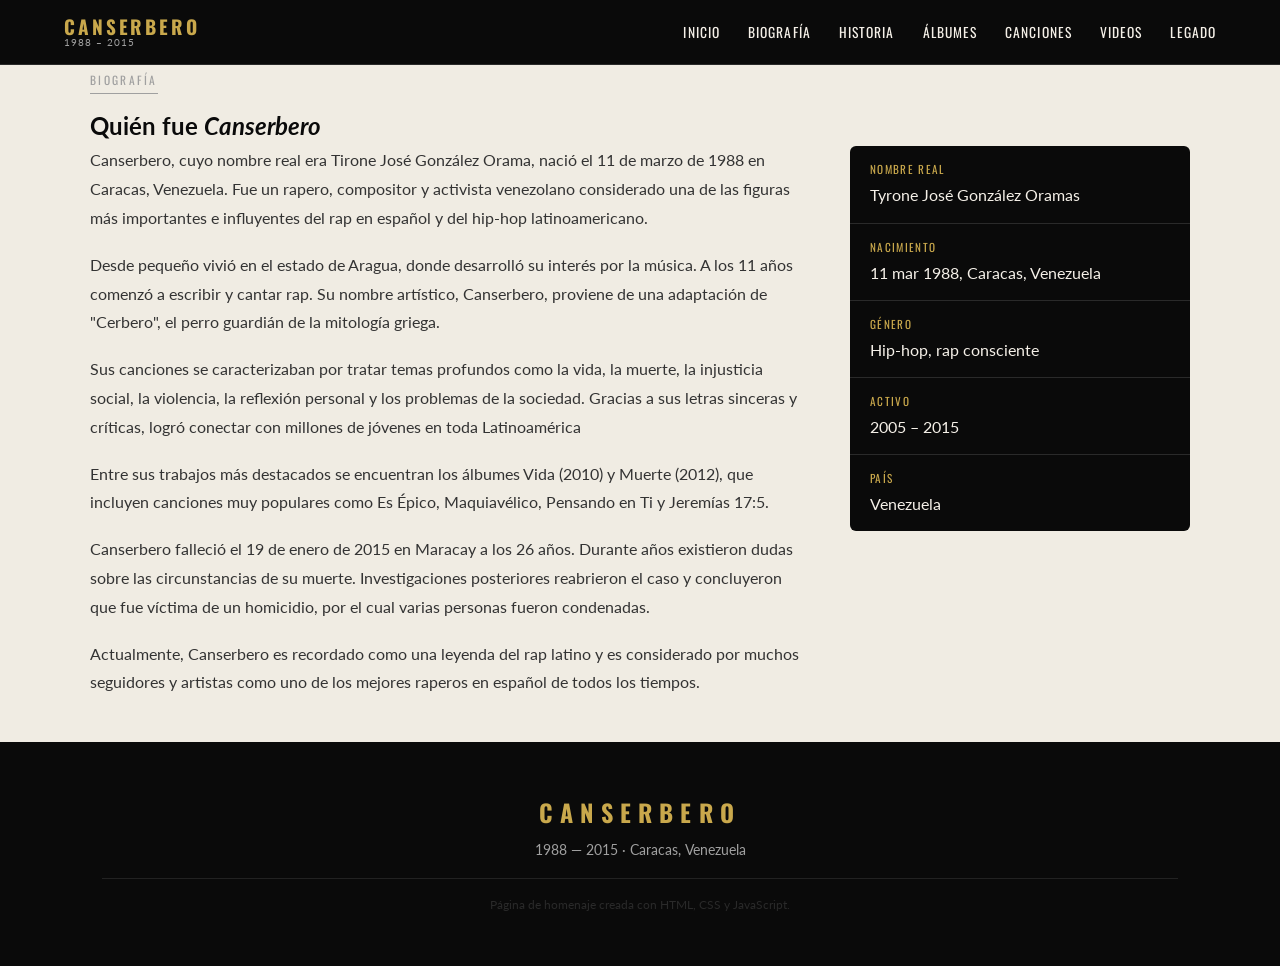
<file: biografia.html>
<!DOCTYPE html>
<html lang="en">

<head>
    <meta charset="UTF-8">
    <meta name="viewport" content="width=device-width, initial-scale=1.0">
    <title>Canserbero — Rap Eterno</title>
    <link rel="preconnect" href="https://fonts.googleapis.com">
    <link
        href="https://fonts.googleapis.com/css2?family=Oswald:wght@300;400;600;700&family=Lato:wght@300;400;700&display=swap"
        rel="stylesheet">
    <link rel="stylesheet" href="Style.css">
</head>

<body>
    <nav id="navbar">
        <div class="nav-logo">
            <span class="logo-principal">CANSERBERO</span>
            <span class="logo-sub">1988 – 2015</span>
        </div>
        <!-- Botón hamburguesa para móvil -->
        <button class="hamburguesa" id="hamburguesa" aria-label="Abrir menú">
            <span></span><span></span><span></span>
        </button>
        <ul class="nav-links" id="nav-links">
            <li><a href="index.html">Inicio</a></li>
            <li><a href="Biografia.html">Biografía</a></li>
            <li><a href="Historia.html">Historia</a></li>
            <li><a href="Albumes.html">Álbumes</a></li>
            <li><a href="Canciones.html">Canciones</a></li>
            <li><a href="Videos.html">Videos</a></li>
            <li><a href="Legado.html">Legado</a></li>
        </ul>
    </nav>

    <div class="seccion-inner">
        <span class="etiqueta">Biografía</span>
        <h2>Quién fue <em>Canserbero</em></h2>
        <div class="bio-grid">
            <div class="bio-texto">
                <p>
                    Canserbero, cuyo nombre real era Tirone José González Orama, nació el 11 de marzo de 1988 en
                    Caracas, Venezuela. Fue un rapero, compositor y activista venezolano considerado una de las figuras
                    más importantes e influyentes del rap en español y del hip-hop latinoamericano.
                </p>
                <p>
                    Desde pequeño vivió en el estado de Aragua, donde desarrolló su interés por la música. A los 11 años
                    comenzó a escribir y cantar rap. Su nombre artístico, Canserbero, proviene de una adaptación de
                    "Cerbero", el perro guardián de la mitología griega.
                </p>
                <p>
                    Sus canciones se caracterizaban por tratar temas profundos como la vida, la muerte, la injusticia
                    social, la violencia, la reflexión personal y los problemas de la sociedad. Gracias a sus letras
                    sinceras y críticas, logró conectar con millones de jóvenes en toda Latinoamérica
                </p>
                <p>
                    Entre sus trabajos más destacados se encuentran los álbumes Vida (2010) y Muerte (2012), que
                    incluyen canciones muy populares como Es Épico, Maquiavélico, Pensando en Ti y Jeremías 17:5.
                </p>
                <p>
                    Canserbero falleció el 19 de enero de 2015 en Maracay a los 26 años. Durante años existieron dudas
                    sobre las circunstancias de su muerte. Investigaciones posteriores reabrieron el caso y concluyeron
                    que fue víctima de un homicidio, por el cual varias personas fueron condenadas.
                </p>
                <p>
                    Actualmente, Canserbero es recordado como una leyenda del rap latino y es considerado por muchos
                    seguidores y artistas como uno de los mejores raperos en español de todos los tiempos.
                </p>
            </div>
            <div class="bio-datos">
                <div class="dato"><span class="dato-label">Nombre real</span><span>Tyrone José González Oramas</span>
                </div>
                <div class="dato"><span class="dato-label">Nacimiento</span><span>11 mar 1988, Caracas, Venezuela</span>
                </div>
                <div class="dato"><span class="dato-label">Género</span><span>Hip-hop, rap consciente</span></div>
                <div class="dato"><span class="dato-label">Activo</span><span>2005 – 2015</span></div>
                <div class="dato"><span class="dato-label">País</span><span>Venezuela </span></div>
            </div>
        </div>
    </div>
    <br>


  <footer>
    <div class="footer-inner">
        <p class="footer-nombre">CANSERBERO</p>
        <p class="footer-sub">1988 — 2015 · Caracas, Venezuela</p>
        <p class="footer-nota">Página de homenaje creada con HTML, CSS y JavaScript.</p>
    </div>
  </footer>

  <script src="script.js"></script>
  
</body>
</html>
</file>
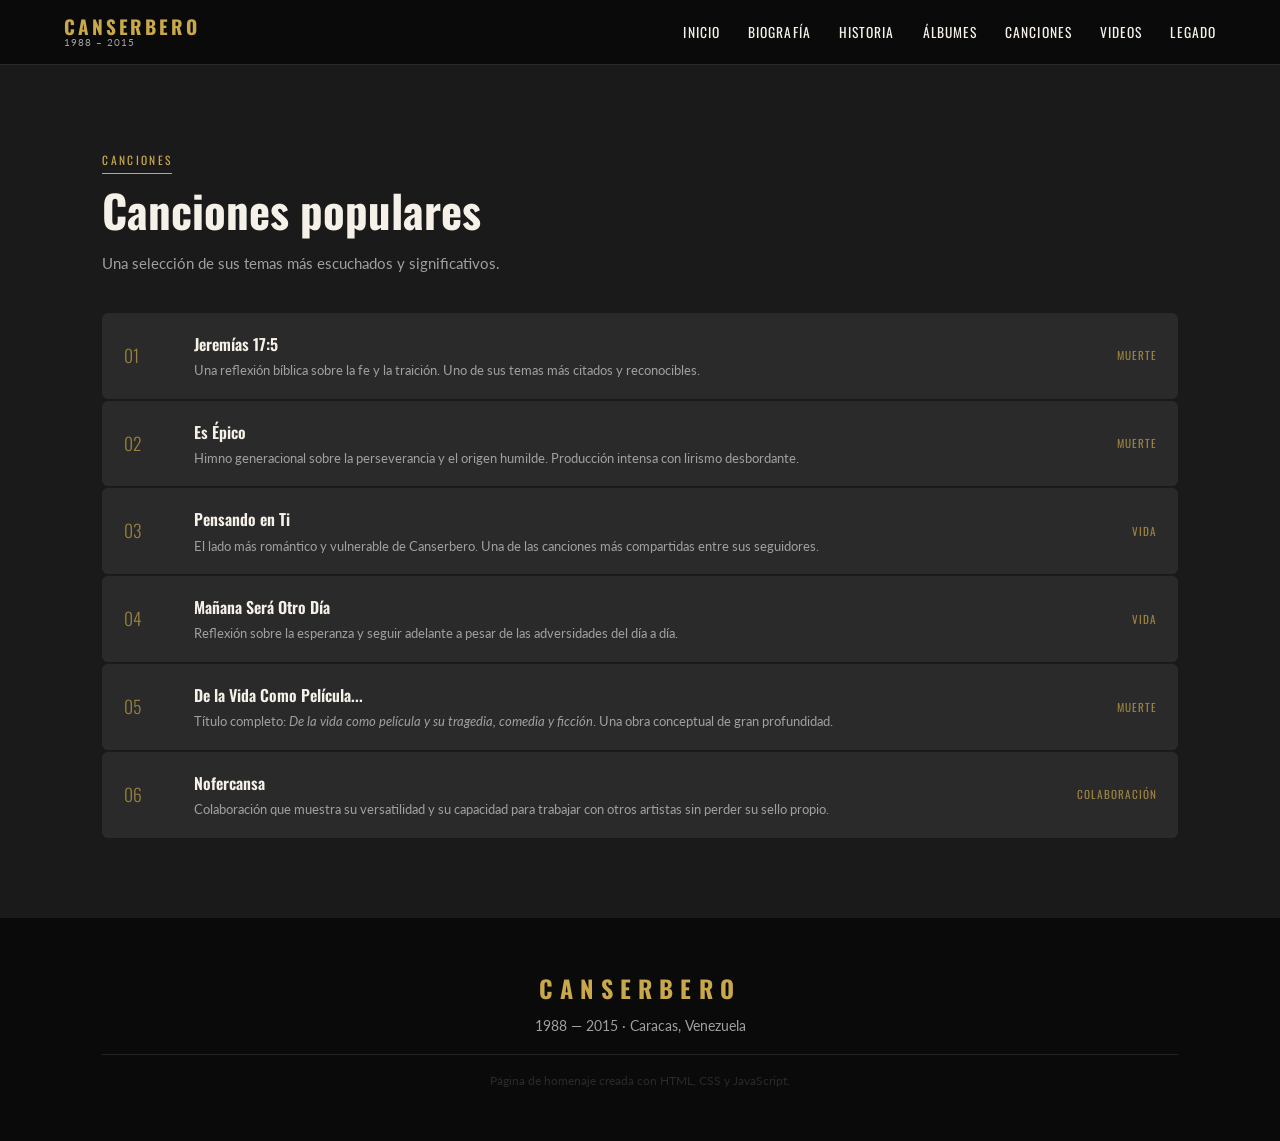
<file: Canciones.html>
<!DOCTYPE html>
<html lang="es">
<head>
    <meta charset="UTF-8">
    <meta name="viewport" content="width=device-width, initial-scale=1.0">
    <title>Canserbero — Rap Eterno</title>
    <!-- Google Fonts: Oswald para títulos, Lato para cuerpo -->
    <link rel="preconnect" href="https://fonts.googleapis.com">
    <link href="https://fonts.googleapis.com/css2?family=Oswald:wght@300;400;600;700&family=Lato:wght@300;400;700&display=swap" rel="stylesheet">
    <link rel="stylesheet" href="Style.css">
</head>
<body>

    <nav id="navbar">
        <div class="nav-logo">
            <span class="logo-principal">CANSERBERO</span>
            <span class="logo-sub">1988 – 2015</span>
        </div>
        <!-- Botón hamburguesa para móvil -->
        <button class="hamburguesa" id="hamburguesa" aria-label="Abrir menú">
            <span></span><span></span><span></span>
        </button>
        <ul class="nav-links" id="nav-links">
            <li><a href="index.html">Inicio</a></li>
            <li><a href="Biografia.html">Biografía</a></li>
            <li><a href="Historia.html">Historia</a></li>
            <li><a href="Albumes.html">Álbumes</a></li>
            <li><a href="Canciones.html">Canciones</a></li>
            <li><a href="Videos.html">Videos</a></li>
            <li><a href="Legado.html">Legado</a></li>
        </ul>
    </nav>    

 

    <!-- ===== CANCIONES ===== -->
    <section id="canciones" class="seccion seccion-oscura">
        <div class="seccion-inner">
            <span class="etiqueta etiqueta-dorada">Canciones</span>
            <h2>Canciones populares</h2>
            <p class="seccion-desc">Una selección de sus temas más escuchados y significativos.</p>
            <div class="canciones-lista">
 
                <!-- Cada canción tiene número, nombre y descripción breve -->
                <div class="cancion">
                    <span class="can-num">01</span>
                    <div class="can-info">
                        <h3>Jeremías 17:5</h3>
                        <p>Una reflexión bíblica sobre la fe y la traición. Uno de sus temas más
                        citados y reconocibles.</p>
                    </div>
                    <span class="can-album">Muerte</span>
                </div>
 
                <div class="cancion">
                    <span class="can-num">02</span>
                    <div class="can-info">
                        <h3>Es Épico</h3>
                        <p>Himno generacional sobre la perseverancia y el origen humilde.
                        Producción intensa con lirismo desbordante.</p>
                    </div>
                    <span class="can-album">Muerte</span>
                </div>
 
                <div class="cancion">
                    <span class="can-num">03</span>
                    <div class="can-info">
                        <h3>Pensando en Ti</h3>
                        <p>El lado más romántico y vulnerable de Canserbero. Una de las canciones
                        más compartidas entre sus seguidores.</p>
                    </div>
                    <span class="can-album">Vida</span>
                </div>
 
                <div class="cancion">
                    <span class="can-num">04</span>
                    <div class="can-info">
                        <h3>Mañana Será Otro Día</h3>
                        <p>Reflexión sobre la esperanza y seguir adelante a pesar de las
                        adversidades del día a día.</p>
                    </div>
                    <span class="can-album">Vida</span>
                </div>
 
                <div class="cancion">
                    <span class="can-num">05</span>
                    <div class="can-info">
                        <h3>De la Vida Como Película...</h3>
                        <p>Título completo: <em>De la vida como película y su tragedia, comedia
                        y ficción</em>. Una obra conceptual de gran profundidad.</p>
                    </div>
                    <span class="can-album">Muerte</span>
                </div>
 
                <div class="cancion">
                    <span class="can-num">06</span>
                    <div class="can-info">
                        <h3>Nofercansa</h3>
                        <p>Colaboración que muestra su versatilidad y su capacidad para trabajar
                        con otros artistas sin perder su sello propio.</p>
                    </div>
                    <span class="can-album">Colaboración</span>
                </div>
 
            </div>
        </div>
    </section>
        <footer>
        <div class="footer-inner">
            <p class="footer-nombre">CANSERBERO</p>
            <p class="footer-sub">1988 — 2015 · Caracas, Venezuela</p>
            <p class="footer-nota">Página de homenaje creada con HTML, CSS y JavaScript.</p>
        </div>
    </footer>
    <script src="script.js"></script>
</body>   
</html>
</file>
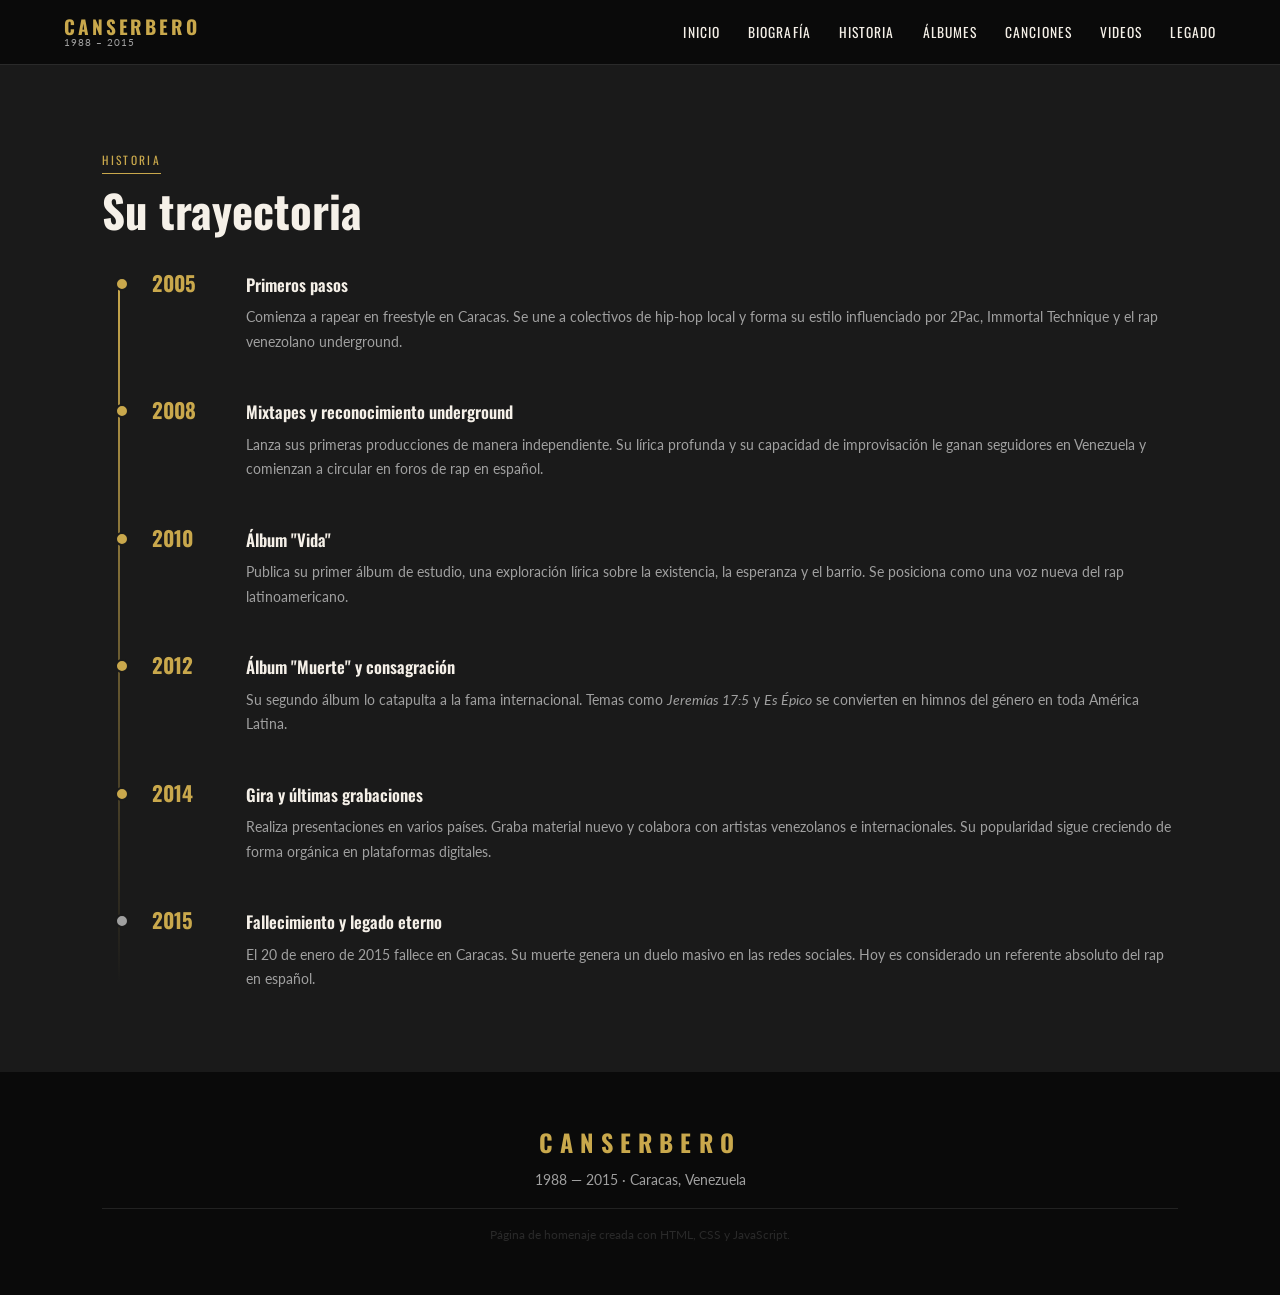
<file: Historia.html>
<!DOCTYPE html>
<html lang="es">
<head>
    <meta charset="UTF-8">
    <meta name="viewport" content="width=device-width, initial-scale=1.0">
    <title>Canserbero — Rap Eterno</title>
    <!-- Google Fonts: Oswald para títulos, Lato para cuerpo -->
    <link rel="preconnect" href="https://fonts.googleapis.com">
    <link href="https://fonts.googleapis.com/css2?family=Oswald:wght@300;400;600;700&family=Lato:wght@300;400;700&display=swap" rel="stylesheet">
    <link rel="stylesheet" href="Style.css">
</head>
<body>

    <nav id="navbar">
        <div class="nav-logo">
            <span class="logo-principal">CANSERBERO</span>
            <span class="logo-sub">1988 – 2015</span>
        </div>
        <!-- Botón hamburguesa para móvil -->
        <button class="hamburguesa" id="hamburguesa" aria-label="Abrir menú">
            <span></span><span></span><span></span>
        </button>
        <ul class="nav-links" id="nav-links">
            <li><a href="index.html">Inicio</a></li>
            <li><a href="Biografia.html">Biografía</a></li>
            <li><a href="Historia.html">Historia</a></li>
            <li><a href="Albumes.html">Álbumes</a></li>
            <li><a href="Canciones.html">Canciones</a></li>
            <li><a href="Videos.html">Videos</a></li>
            <li><a href="Legado.html">Legado</a></li>
        </ul>
    </nav>
    <!-- ===== TIMELINE / HISTORIA ===== -->
    <section id="timeline" class="seccion seccion-oscura">
        <div class="seccion-inner">
            <span class="etiqueta etiqueta-dorada">Historia</span>
            <h2>Su trayectoria</h2>
            <div class="timeline">

                <div class="tl-item">
                    <div class="tl-año">2005</div>
                    <div class="tl-contenido">
                        <h3>Primeros pasos</h3>
                        <p>Comienza a rapear en freestyle en Caracas. Se une a colectivos de
                        hip-hop local y forma su estilo influenciado por 2Pac, Immortal Technique
                        y el rap venezolano underground.</p>
                    </div>
                </div>

                <div class="tl-item">
                    <div class="tl-año">2008</div>
                    <div class="tl-contenido">
                        <h3>Mixtapes y reconocimiento underground</h3>
                        <p>Lanza sus primeras producciones de manera independiente. Su lírica
                        profunda y su capacidad de improvisación le ganan seguidores en
                        Venezuela y comienzan a circular en foros de rap en español.</p>
                    </div>
                </div>

                <div class="tl-item">
                    <div class="tl-año">2010</div>
                    <div class="tl-contenido">
                        <h3>Álbum "Vida"</h3>
                        <p>Publica su primer álbum de estudio, una exploración lírica sobre
                        la existencia, la esperanza y el barrio. Se posiciona como una voz
                        nueva del rap latinoamericano.</p>
                    </div>
                </div>

                <div class="tl-item">
                    <div class="tl-año">2012</div>
                    <div class="tl-contenido">
                        <h3>Álbum "Muerte" y consagración</h3>
                        <p>Su segundo álbum lo catapulta a la fama internacional. Temas como
                        <em>Jeremías 17:5</em> y <em>Es Épico</em> se convierten en himnos del
                        género en toda América Latina.</p>
                    </div>
                </div>

                <div class="tl-item">
                    <div class="tl-año">2014</div>
                    <div class="tl-contenido">
                        <h3>Gira y últimas grabaciones</h3>
                        <p>Realiza presentaciones en varios países. Graba material nuevo y
                        colabora con artistas venezolanos e internacionales. Su popularidad
                        sigue creciendo de forma orgánica en plataformas digitales.</p>
                    </div>
                </div>

                <div class="tl-item tl-item--final">
                    <div class="tl-año">2015</div>
                    <div class="tl-contenido">
                        <h3>Fallecimiento y legado eterno</h3>
                        <p>El 20 de enero de 2015 fallece en Caracas. Su muerte genera un
                        duelo masivo en las redes sociales. Hoy es considerado un referente
                        absoluto del rap en español.</p>
                    </div>
                </div>

            </div>
        </div>
    </section>
    <footer>
        <div class="footer-inner">
            <p class="footer-nombre">CANSERBERO</p>
            <p class="footer-sub">1988 — 2015 · Caracas, Venezuela</p>
            <p class="footer-nota">Página de homenaje creada con HTML, CSS y JavaScript.</p>
        </div>
    </footer> 
    <script src="script.js"></script>
</body>
</html>
</file>
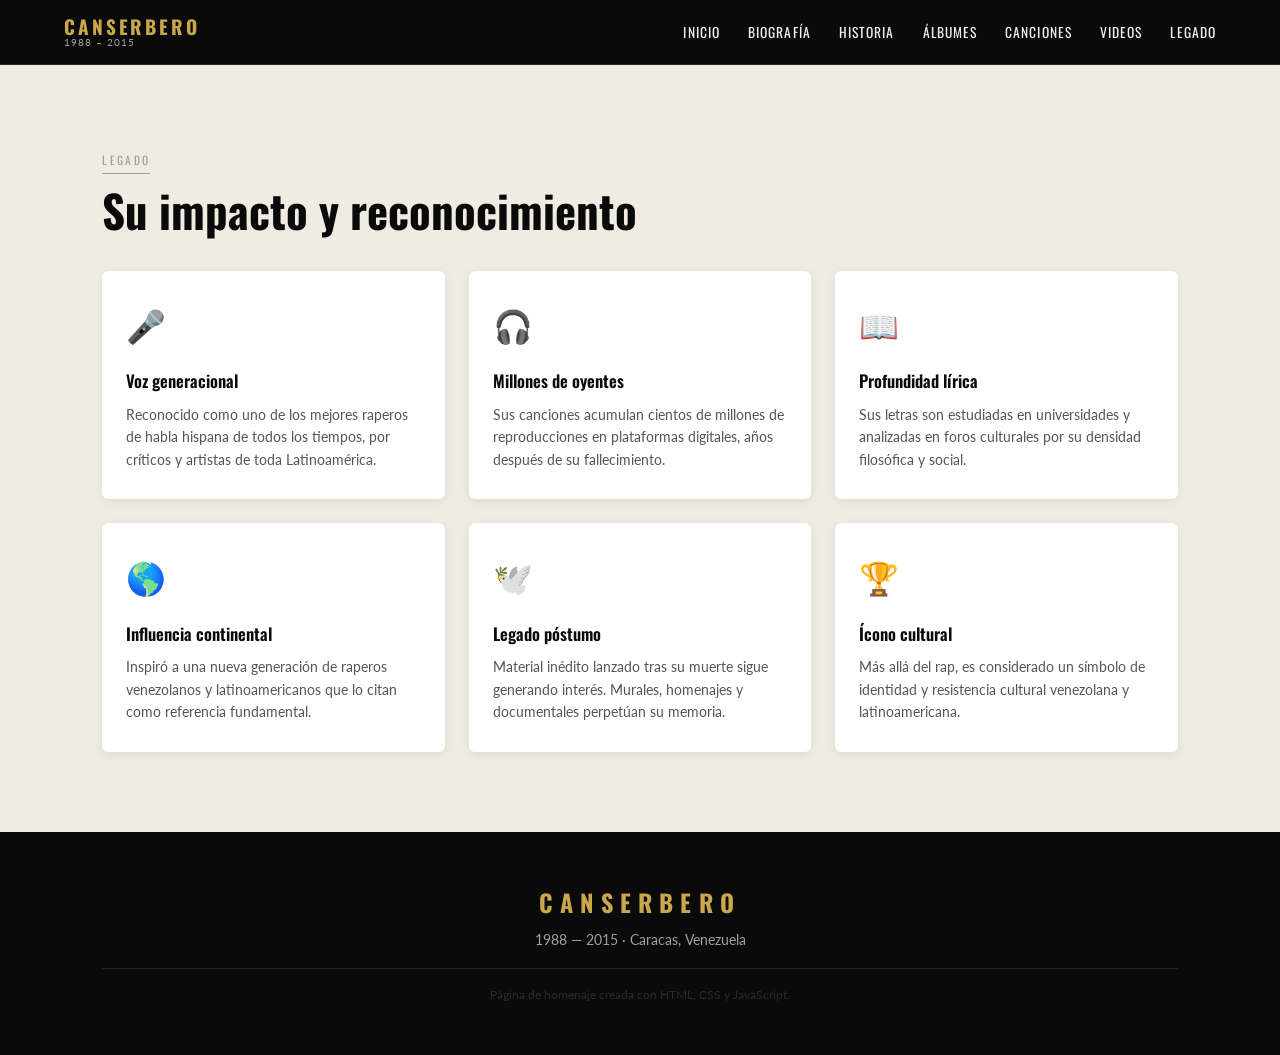
<file: Legado.html>
<!DOCTYPE html>
<html lang="en">
<head>
    <meta charset="UTF-8">
    <meta name="viewport" content="width=device-width, initial-scale=1.0">
    <title>Canserbero — Rap Eterno</title>
    <link rel="preconnect" href="https://fonts.googleapis.com">
    <link href="https://fonts.googleapis.com/css2?family=Oswald:wght@300;400;600;700&family=Lato:wght@300;400;700&display=swap" rel="stylesheet">
    <link rel="stylesheet" href="Style.css">
</head>
<body>
     <nav id="navbar">
        <div class="nav-logo">
            <span class="logo-principal">CANSERBERO</span>
            <span class="logo-sub">1988 – 2015</span>
        </div>
        <!-- Botón hamburguesa para móvil -->
        <button class="hamburguesa" id="hamburguesa" aria-label="Abrir menú">
            <span></span><span></span><span></span>
        </button>
        <ul class="nav-links" id="nav-links">
            <li><a href="index.html">Inicio</a></li>
            <li><a href="Biografia.html">Biografía</a></li>
            <li><a href="Historia.html">Historia</a></li>
            <li><a href="Albumes.html">Álbumes</a></li>
            <li><a href="Canciones.html">Canciones</a></li>
            <li><a href="Videos.html">Videos</a></li>
            <li><a href="Legado.html">Legado</a></li>
        </ul>
    </nav>
        <!-- ===== LEGADO ===== -->
    <section id="legado" class="seccion seccion-clara">
        <div class="seccion-inner">
            <span class="etiqueta">Legado</span>
            <h2>Su impacto y reconocimiento</h2>
            <div class="logros-grid">

                <div class="logro-card">
                    <div class="logro-icono">🎤</div>
                    <h3>Voz generacional</h3>
                    <p>Reconocido como uno de los mejores raperos de habla hispana de todos
                    los tiempos, por críticos y artistas de toda Latinoamérica.</p>
                </div>

                <div class="logro-card">
                    <div class="logro-icono">🎧</div>
                    <h3>Millones de oyentes</h3>
                    <p>Sus canciones acumulan cientos de millones de reproducciones en
                    plataformas digitales, años después de su fallecimiento.</p>
                </div>

                <div class="logro-card">
                    <div class="logro-icono">📖</div>
                    <h3>Profundidad lírica</h3>
                    <p>Sus letras son estudiadas en universidades y analizadas en foros
                    culturales por su densidad filosófica y social.</p>
                </div>

                <div class="logro-card">
                    <div class="logro-icono">🌎</div>
                    <h3>Influencia continental</h3>
                    <p>Inspiró a una nueva generación de raperos venezolanos y
                    latinoamericanos que lo citan como referencia fundamental.</p>
                </div>

                <div class="logro-card">
                    <div class="logro-icono">🕊️</div>
                    <h3>Legado póstumo</h3>
                    <p>Material inédito lanzado tras su muerte sigue generando interés.
                    Murales, homenajes y documentales perpetúan su memoria.</p>
                </div>

                <div class="logro-card">
                    <div class="logro-icono">🏆</div>
                    <h3>Ícono cultural</h3>
                    <p>Más allá del rap, es considerado un símbolo de identidad y resistencia
                    cultural venezolana y latinoamericana.</p>
                </div>

            </div>
        </div>
    </section>

    <footer>
        <div class="footer-inner">
            <p class="footer-nombre">CANSERBERO</p>
            <p class="footer-sub">1988 — 2015 · Caracas, Venezuela</p>
            <p class="footer-nota">Página de homenaje creada con HTML, CSS y JavaScript.</p>
        </div>
    </footer>   
    <script src="script.js"></script>
    
</body>
</html>
</file>
<file: Style.css>
:root {
    --negro:      #0a0a0a;
    --humo:       #1a1a1a;
    --humo-medio: #2a2a2a;
    --dorado:     #c9a84c;
    --dorado-clr: #e8c96a;
    --gris-texto: #a0a0a0;
    --blanco-roto:#f5f0e8;
    --claro:      #f0ece3;

    --fuente-titulo: 'Oswald', sans-serif;
    --fuente-cuerpo: 'Lato', sans-serif;

    --nav-alto: 65px;
    --radio:    6px;
    --sombra:   0 4px 20px rgba(0,0,0,.35);
}

* { margin: 0; padding: 0; box-sizing: border-box; }

html { scroll-behavior: smooth; }

body {
    font-family: var(--fuente-cuerpo);
    background: var(--claro);
    color: var(--negro);
    line-height: 1.7;
}

#navbar {
    position: sticky;
    top: 0;
    z-index: 100;
    background: var(--negro);
    display: flex;
    align-items: center;
    justify-content: space-between;
    padding: 0 5%;
    height: var(--nav-alto);
    border-bottom: 1px solid var(--humo-medio);
}

.nav-logo {
    display: flex;
    flex-direction: column;
    line-height: 1.1;
}

.logo-principal {
    font-family: var(--fuente-titulo);
    font-weight: 700;
    font-size: 1.2rem;
    letter-spacing: .15em;
    color: var(--dorado);
}

.logo-sub {
    font-size: .65rem;
    color: var(--gris-texto);
    letter-spacing: .1em;
}

.nav-links {
    list-style: none;
    display: flex;
    gap: 28px;
}

.nav-links a {
    font-family: var(--fuente-titulo);
    font-size: .85rem;
    font-weight: 400;
    letter-spacing: .08em;
    color: var(--blanco-roto);
    text-decoration: none;
    text-transform: uppercase;
    transition: color .2s;
}

.nav-links a:hover { color: var(--dorado); }

.hamburguesa {
    display: none;
    flex-direction: column;
    gap: 5px;
    background: none;
    border: none;
    cursor: pointer;
    padding: 4px;
}

.hamburguesa span {
    display: block;
    width: 24px;
    height: 2px;
    background: var(--blanco-roto);
    transition: transform .3s, opacity .3s;
}

/* ============================================
   HERO
   ============================================ */
.hero {
    background: var(--negro);
    color: var(--blanco-roto);
    min-height: calc(100vh - var(--nav-alto));
    display: flex;
    align-items: center;
    justify-content: space-between;
    gap: 40px;
    padding: 80px 8%;
    position: relative;
}

/* Línea dorada animada — elemento firma del diseño */
.hero-linea {
    left: 0;
    top: 0;
    width: 4px;
    height: 0;
    background: linear-gradient(to bottom, var(--dorado), transparent);
    animation: linea-crecer 1.4s ease forwards .3s;
}


.hero-contenido {
    flex: 1;
    max-width: 540px;
    animation: fade-up .9s ease forwards;
    opacity: 0;
    transform: translateY(30px);
}

@keyframes fade-up {
    to { opacity: 1; transform: translateY(0); }
}

.hero-eyebrow {
    font-family: var(--fuente-titulo);
    font-weight: 300;
    letter-spacing: .2em;
    font-size: .8rem;
    color: var(--dorado);
    text-transform: uppercase;
    margin-bottom: 12px;
}

.hero-titulo {
    font-family: var(--fuente-titulo);
    font-size: clamp(3.5rem, 8vw, 6.5rem);
    font-weight: 700;
    letter-spacing: .05em;
    line-height: 1;
    color: var(--blanco-roto);
    margin-bottom: 18px;
}

.hero-subtitulo {
    font-size: 1.1rem;
    color: var(--gris-texto);
    font-weight: 300;
    margin-bottom: 24px;
}

.hero-fechas {
    display: flex;
    align-items: center;
    gap: 12px;
    font-family: var(--fuente-titulo);
    font-size: .85rem;
    letter-spacing: .1em;
    color: var(--dorado);
    margin-bottom: 36px;
}

.guion { color: var(--humo-medio); }

.btn-hero {
    display: inline-block;
    padding: 14px 32px;
    background: var(--dorado);
    color: var(--negro);
    font-family: var(--fuente-titulo);
    font-weight: 600;
    font-size: .9rem;
    letter-spacing: .1em;
    text-transform: uppercase;
    text-decoration: none;
    border-radius: var(--radio);
    transition: background .2s, color .2s;
}

.btn-hero:hover { background: var(--dorado-clr); }

.hero-imagen-wrap {
    flex: 0 0 auto;
    animation: fade-up .9s ease forwards .25s;
    opacity: 0;
    transform: translateY(30px);
}

.hero-img {
    width: clamp(220px, 30vw, 380px);
    border-radius: 4px;
    object-fit: cover;
    box-shadow: var(--sombra);
    border-left: 3px solid var(--dorado);
}

/*SECCIONES — ESTRUCTURA COMÚN*/
.seccion { padding: 80px 8%; }

.seccion-inner { max-width: 1100px; margin: 0 auto; }

.seccion-clara { background: var(--claro); }
.seccion-oscura { background: var(--humo); color: var(--blanco-roto); }

.etiqueta {
    display: inline-block;
    font-family: var(--fuente-titulo);
    font-size: .72rem;
    letter-spacing: .2em;
    text-transform: uppercase;
    color: var(--gris-texto);
    border-bottom: 1px solid var(--gris-texto);
    padding-bottom: 3px;
    margin-bottom: 12px;
}

.etiqueta-dorada { color: var(--dorado); border-color: var(--dorado); }

.seccion h2 {
    font-family: var(--fuente-titulo);
    font-size: clamp(1.8rem, 3.5vw, 2.8rem);
    font-weight: 700;
    margin-bottom: 36px;
    line-height: 1.1;
}

.seccion-oscura h2 { color: var(--blanco-roto); }

.seccion h2 em {
    color: var(--dorado);
    font-style: normal;
}

.seccion-desc {
    color: var(--gris-texto);
    margin-top: -20px;
    margin-bottom: 36px;
    font-size: .95rem;
}

.bio-grid {
    display: grid;
    grid-template-columns: 1fr 340px;
    gap: 50px;
    align-items: start;
}

.bio-texto p {
    margin-bottom: 18px;
    font-size: 1rem;
    color: #333;
    line-height: 1.8;
}

.bio-datos {
    background: var(--negro);
    border-radius: var(--radio);
    overflow: hidden;
}

.dato {
    display: flex;
    flex-direction: column;
    padding: 14px 20px;
    border-bottom: 1px solid var(--humo-medio);
    color: var(--blanco-roto);
}

.dato:last-child { border-bottom: none; }

.dato-label {
    font-size: .7rem;
    letter-spacing: .12em;
    text-transform: uppercase;
    color: var(--dorado);
    margin-bottom: 2px;
    font-family: var(--fuente-titulo);
}


.timeline {
    position: relative;
    padding-left: 50px;
}

/* Línea vertical continua */
.timeline::before {
    content: '';
    position: absolute;
    left: 16px;
    top: 8px;
    bottom: 8px;
    width: 2px;
    background: linear-gradient(to bottom, var(--dorado), transparent);
}

.tl-item {
    position: relative;
    display: grid;
    grid-template-columns: 70px 1fr;
    gap: 24px;
    margin-bottom: 44px;
    align-items: start;
}

.tl-item:last-child { margin-bottom: 0; }

/* Punto de la línea */
.tl-item::before {
    content: '';
    position: absolute;
    left: -37px;
    top: 6px;
    width: 10px;
    height: 10px;
    border-radius: 50%;
    background: var(--dorado);
    border: 2px solid var(--humo);
}

.tl-item--final::before { background: var(--gris-texto); }

.tl-año {
    font-family: var(--fuente-titulo);
    font-size: 1.3rem;
    font-weight: 700;
    color: var(--dorado);
    line-height: 1;
    padding-top: 2px;
}

.tl-contenido h3 {
    font-family: var(--fuente-titulo);
    font-size: 1.05rem;
    font-weight: 600;
    color: var(--blanco-roto);
    margin-bottom: 6px;
}

.tl-contenido p {
    font-size: .9rem;
    color: var(--gris-texto);
    line-height: 1.7;
}

.albumes-grid {
    display: grid;
    grid-template-columns: repeat(auto-fit, minmax(300px, 1fr));
    gap: 30px;
}

.album-card {
    background: white;
    border-radius: var(--radio);
    overflow: hidden;
    box-shadow: 0 2px 12px rgba(0,0,0,.1);
    transition: transform .25s, box-shadow .25s;
}

.album-card:hover {
    transform: translateY(-5px);
    box-shadow: 0 8px 28px rgba(0,0,0,.18);
}

.album-card--destacado {
    border: 2px solid var(--dorado);
}

.album-img-wrap {
    position: relative;
    overflow: hidden;
}

.album-img-wrap img {
    width: 100%;
    aspect-ratio: 1;
    object-fit: cover;
    display: block;
    transition: transform .4s;
}

.album-card:hover .album-img-wrap img { transform: scale(1.04); }

.album-overlay {
    position: absolute;
    top: 12px;
    right: 12px;
    background: var(--negro);
    color: var(--dorado);
    font-family: var(--fuente-titulo);
    font-size: .8rem;
    letter-spacing: .1em;
    padding: 4px 10px;
    border-radius: 3px;
}

.album-info { padding: 22px; }

.album-info h3 {
    font-family: var(--fuente-titulo);
    font-size: 1.5rem;
    font-weight: 700;
    margin-bottom: 4px;
}

.album-año {
    font-size: .8rem;
    color: var(--gris-texto);
    margin-bottom: 12px;
    letter-spacing: .05em;
}

.album-info p { font-size: .9rem; color: #555; line-height: 1.6; }

.badge {
    display: inline-block;
    margin-top: 12px;
    background: var(--dorado);
    color: var(--negro);
    font-family: var(--fuente-titulo);
    font-size: .7rem;
    font-weight: 700;
    letter-spacing: .1em;
    text-transform: uppercase;
    padding: 3px 10px;
    border-radius: 3px;
}

.canciones-lista {
    display: flex;
    flex-direction: column;
    gap: 2px;
}

.cancion {
    display: grid;
    grid-template-columns: 50px 1fr auto;
    align-items: center;
    gap: 20px;
    padding: 18px 20px;
    background: var(--humo-medio);
    border-radius: var(--radio);
    border-left: 2px solid transparent;
    transition: border-color .2s, background .2s;
}

.cancion:hover {
    border-left-color: var(--dorado);
    background: #333;
}

.can-num {
    font-family: var(--fuente-titulo);
    font-size: 1.1rem;
    font-weight: 300;
    color: var(--dorado);
    opacity: .7;
}

.can-info h3 {
    font-family: var(--fuente-titulo);
    font-size: 1rem;
    font-weight: 600;
    color: var(--blanco-roto);
    margin-bottom: 3px;
}

.can-info p {
    font-size: .82rem;
    color: var(--gris-texto);
    line-height: 1.5;
}

.can-album {
    font-family: var(--fuente-titulo);
    font-size: .7rem;
    letter-spacing: .1em;
    text-transform: uppercase;
    color: var(--dorado);
    opacity: .7;
    white-space: nowrap;
}

.videos-grid {
    display: grid;
    grid-template-columns: repeat(auto-fit, minmax(280px, 1fr));
    gap: 28px;
}

/* Contenedor con relación de aspecto 16:9 */
.video-wrap {
    position: relative;
    padding-bottom: 56.25%;
    overflow: hidden;
    border-radius: var(--radio);
    background: var(--negro);
    box-shadow: var(--sombra);
}

.video-wrap iframe {
    position: absolute;
    width: 100%;
    height: 100%;
}

.video-titulo {
    font-family: var(--fuente-titulo);
    font-size: .9rem;
    color: #444;
}


.seccion-frases { text-align: center; }

.frase-display {
    max-width: 680px;
    margin: 0 auto 32px;
    padding: 40px;
    border: 1px solid var(--humo-medio);
    border-radius: var(--radio);
    background: var(--humo-medio);
    min-height: 160px;
    display: flex;
    flex-direction: column;
    align-items: center;
    justify-content: center;
    gap: 16px;
    transition: opacity .3s;
}

blockquote {
    font-size: clamp(1rem, 2vw, 1.3rem);
    font-style: italic;
    color: var(--blanco-roto);
    line-height: 1.6;
    font-weight: 300;
}

cite {
    font-size: .82rem;
    color: var(--dorado);
    font-style: normal;
    letter-spacing: .1em;
    font-family: var(--fuente-titulo);
}

.btn-frase {
    padding: 12px 30px;
    background: transparent;
    border: 1px solid var(--dorado);
    color: var(--dorado);
    font-family: var(--fuente-titulo);
    font-size: .85rem;
    letter-spacing: .1em;
    text-transform: uppercase;
    cursor: pointer;
    border-radius: var(--radio);
    transition: background .2s, color .2s;
}

.btn-frase:hover {
    background: var(--dorado);
    color: var(--negro);
}

.logros-grid {
    display: grid;
    grid-template-columns: repeat(auto-fit, minmax(260px, 1fr));
    gap: 24px;
}

.logro-card {
    background: white;
    border-radius: var(--radio);
    padding: 28px 24px;
    box-shadow: 0 2px 10px rgba(0,0,0,.08);
    transition: transform .25s, box-shadow .25s;
}

.logro-card:hover {
    transform: translateY(-4px);
    box-shadow: 0 8px 22px rgba(0,0,0,.13);
    border-top-color: var(--dorado);
}

.logro-icono {
    font-size: 2rem;
    margin-bottom: 14px;
}

.logro-card h3 {
    font-family: var(--fuente-titulo);
    font-size: 1.05rem;
    font-weight: 600;
    margin-bottom: 8px;
    color: var(--negro);
}

.logro-card p { font-size: .88rem; color: #555; line-height: 1.6; }


footer {
    background: var(--negro);
    padding: 50px 8%;
    text-align: center;
}

.footer-nombre {
    font-family: var(--fuente-titulo);
    font-size: 1.5rem;
    font-weight: 700;
    letter-spacing: .3em;
    color: var(--dorado);
    margin-bottom: 6px;
}

.footer-sub {
    font-size: .85rem;
    color: var(--gris-texto);
    margin-bottom: 16px;
}

.footer-nota {
    font-size: .75rem;
    color: var(--humo-medio);
    border-top: 1px solid #222;
    padding-top: 16px;
    margin-top: 10px;
}

@media (max-width: 900px) {
    .bio-grid {
        grid-template-columns: 1fr;
    }
}

@media (max-width: 768px) {
    /* Navegación en móvil */
    .hamburguesa {
        display: flex;
    }

    .nav-links {
        display: none;
        position: absolute;
        top: var(--nav-alto);
        left: 0;
        right: 0;
        background: var(--negro);
        flex-direction: column;
        padding: 20px 5%;
        gap: 16px;
        border-top: 1px solid var(--humo-medio);
    }

    .nav-links.abierto { display: flex; }

    /* Hero apilado */
    .hero {
        flex-direction: column-reverse;
        text-align: center;
        padding: 50px 6%;
        min-height: auto;
    }

    .hero-imagen-wrap { width: 100%; text-align: center; }

    .hero-img { width: 80%; max-width: 300px; }

    .hero-fechas { justify-content: center; }


    /* Canciones sin columna de álbum */
    .cancion {
        grid-template-columns: 40px 1fr;
    }

    .can-album { display: none; }
}
</file>
